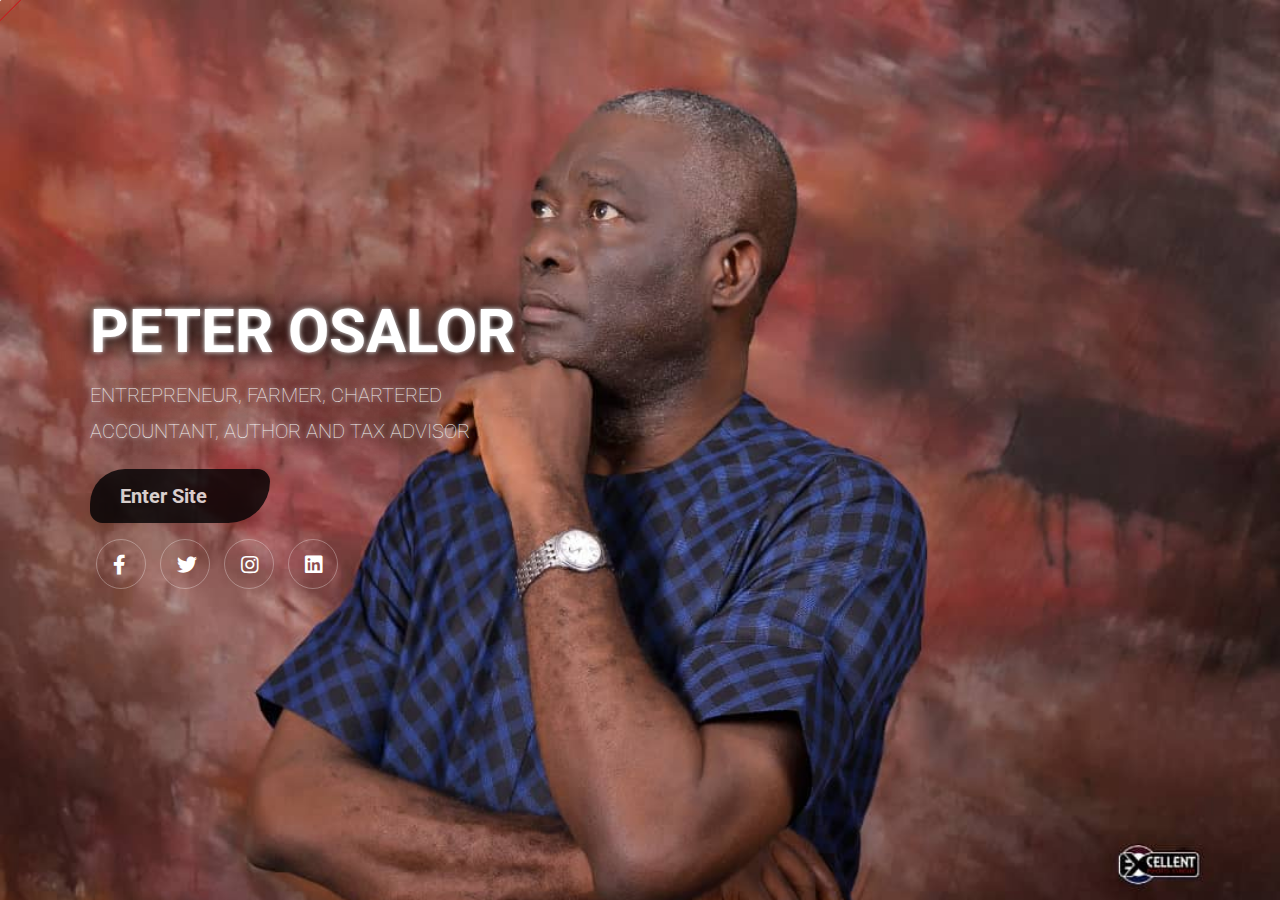
<file: index.html>
<!DOCTYPE html>
<html lang="en">
    <head>
        <meta charset="UTF-8">
        <meta http-equiv="X-UA-Compatible" content="IE=edge">
        <meta name="viewport" content="width=device-width, initial-scale=1.0">
        <title>PETER OSALOR</title>
    
        <!-- font awesome cdn link  -->
        <link rel="stylesheet" href="https://cdnjs.cloudflare.com/ajax/libs/font-awesome/5.15.4/css/all.min.css">
    
        <!-- custom css file link  -->
        <link rel="stylesheet" href="css/style.css">
        <script defer src="js/cursor.js"></script>
    
    </head>
<body>

<section class="home">
    <div class="content">
        <h4>PETER OSALOR</h4>
        <p class="peter">Entrepreneur, Farmer, Chartered <br> Accountant, Author and Tax Advisor</p>
        <a href="profile.html" class="btn">Enter Site</a>

        <div class="social">
            <a href="#" class="fab fa-facebook-f" data-link></a>
            <a href="#" class="fab fa-twitter"></a>
            <a href="#" class="fab fa-instagram"></a>
            <a href="#" class="fab fa-linkedin"></a>
        </div>   
    </div>

</section>

<div class="cursor">
    <div class="cursor-ball"></div>
  </div>
<script src="js/script.js"></script>

</body>
</html>
</file>
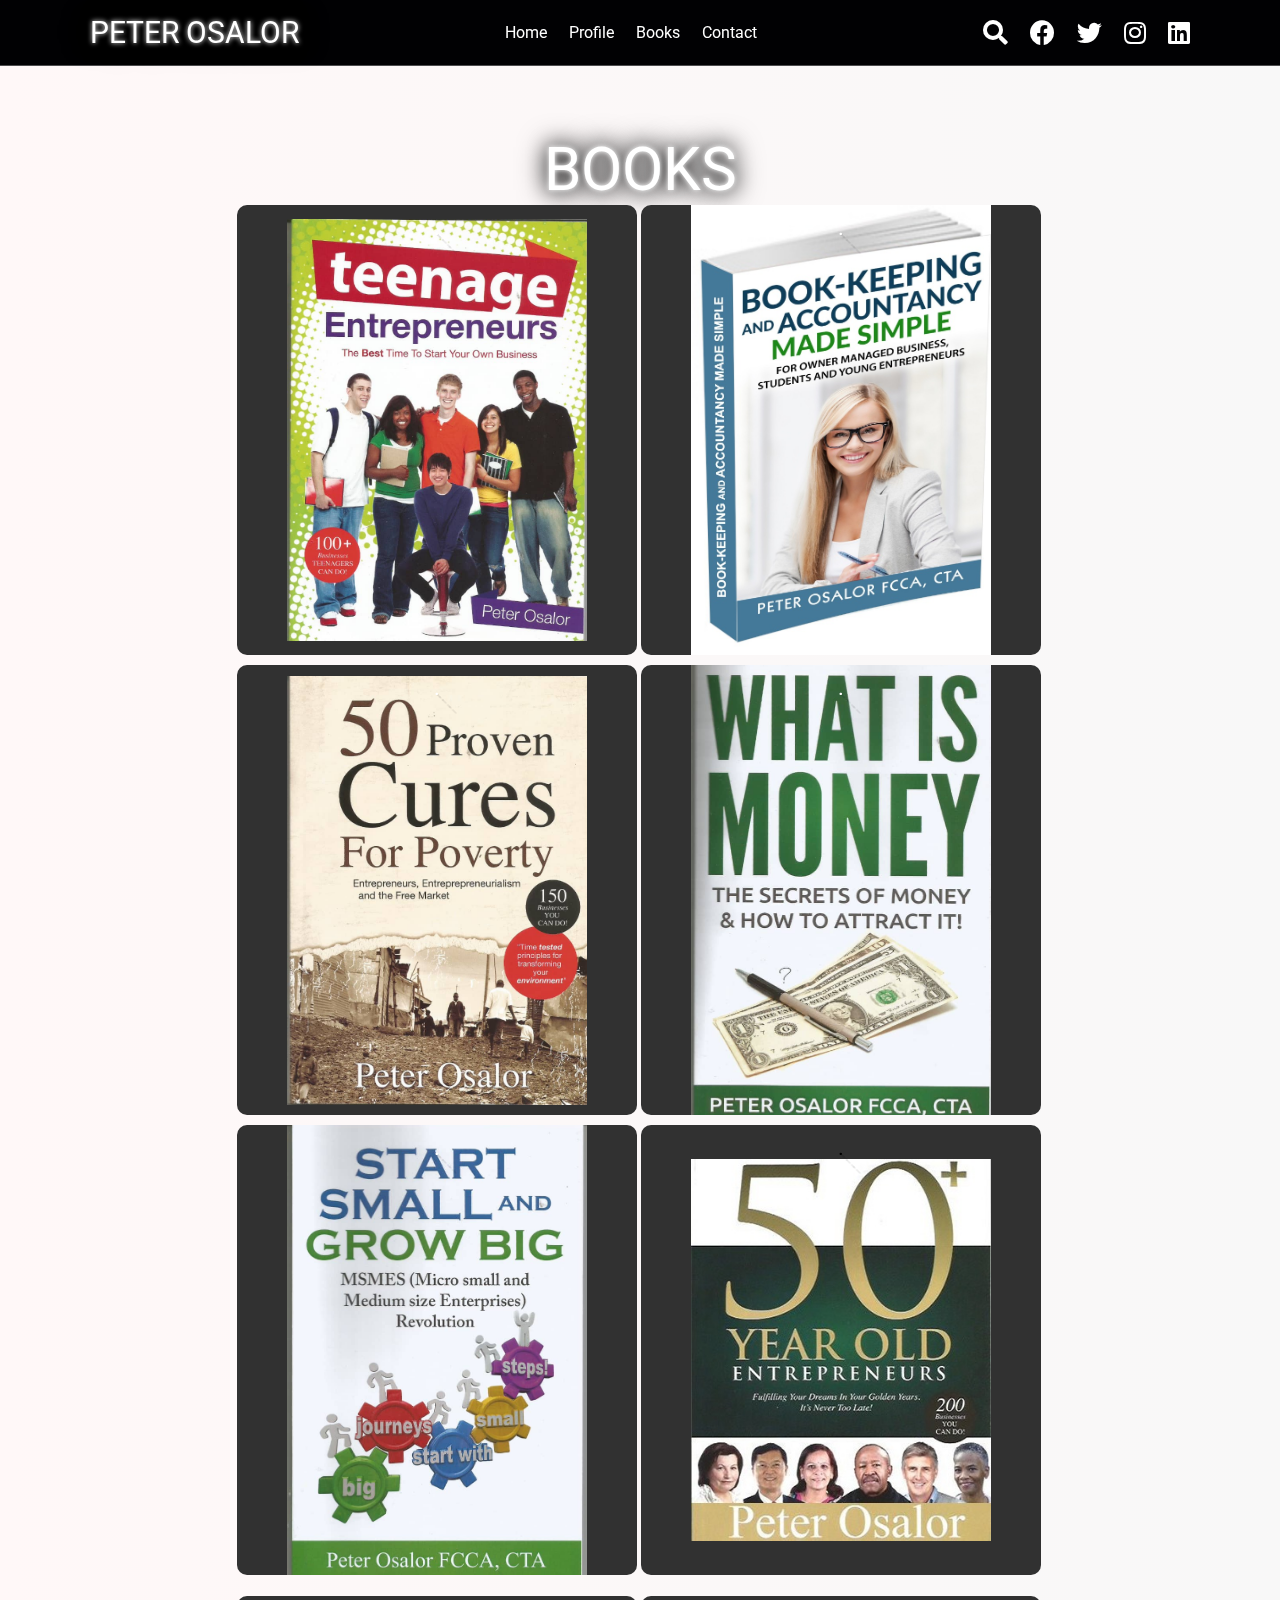
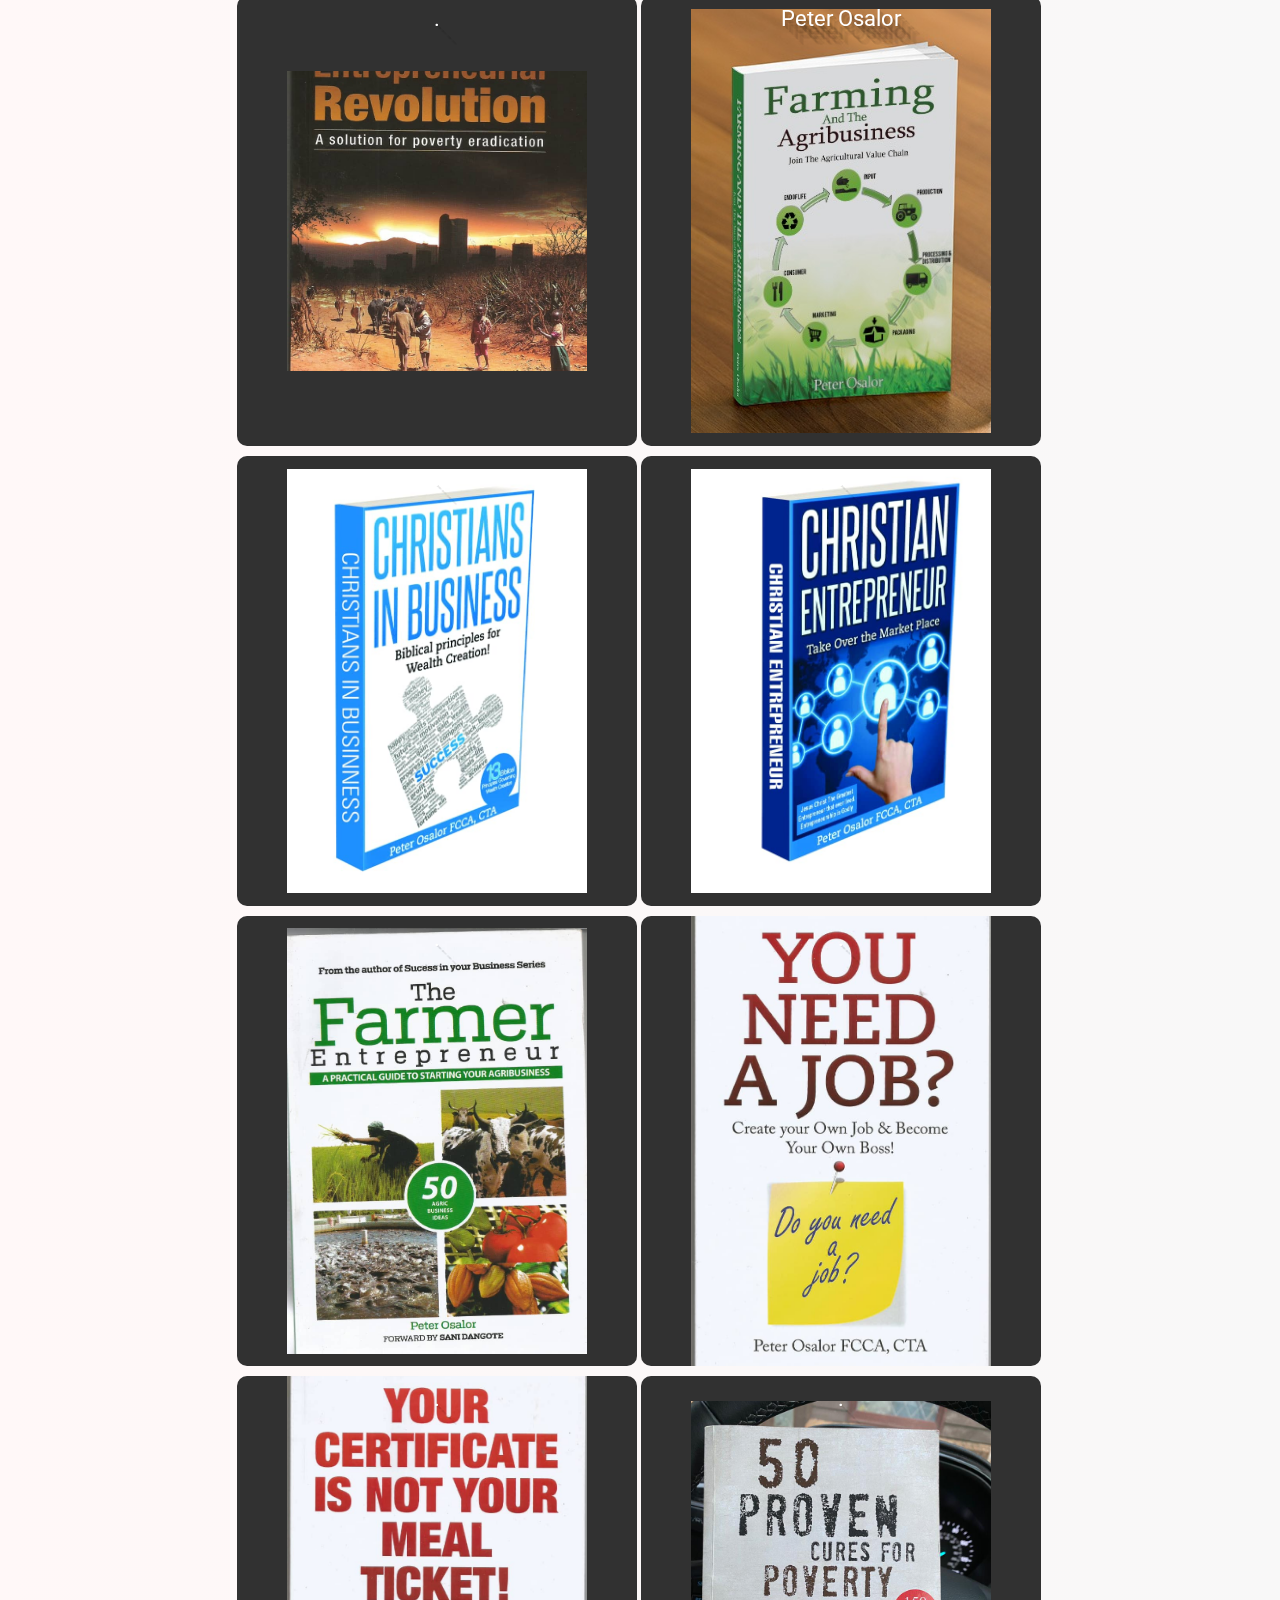
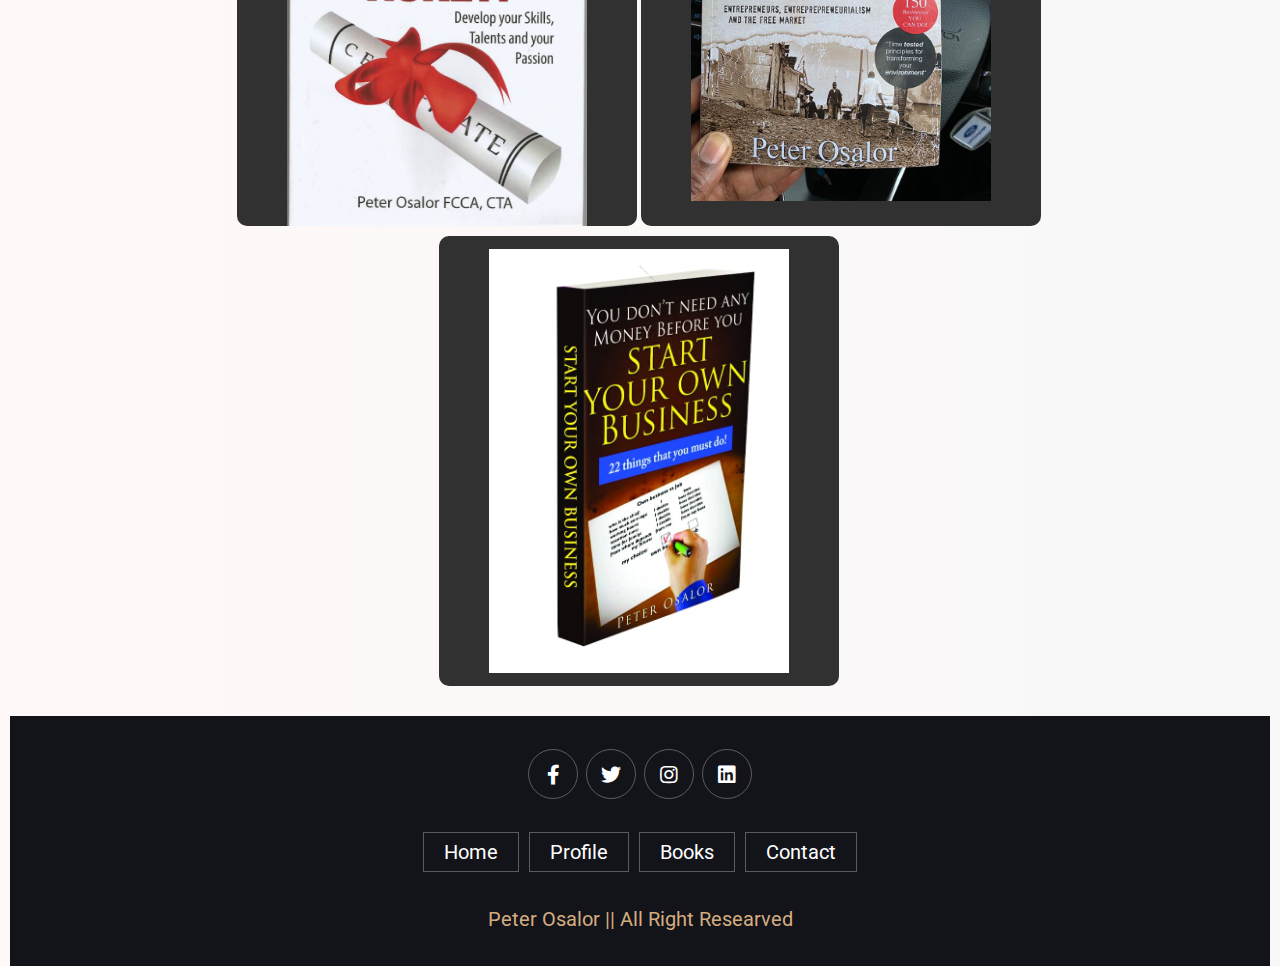
<file: books.html>
<!DOCTYPE html>
<html lang="en">
<head>
    <meta charset="UTF-8">
    <meta http-equiv="X-UA-Compatible" content="IE=edge">
    <meta name="viewport" content="width=device-width, initial-scale=1.0">
    <title>Peter Osalor || Books</title>

    <!-- font awesome cdn link  -->
    <link rel="stylesheet" href="https://cdnjs.cloudflare.com/ajax/libs/font-awesome/5.15.4/css/all.min.css">

    <!-- custom css file link  -->
    <link rel="stylesheet" href="css/books.css">
    <link rel="stylesheet" href="css/home.css">

</head>
<body>
    
<!-- header section starts  -->

<header class="header">

    <a href="#" class="logo">
        <h1>Peter Osalor</h1>
    </a>

    <nav class="navbar">
        <a href="index.html">home</a>
        <a href="profile2.html">Profile</a>
        <a href="books.html">Books</a>
        <a href="contact.html">Contact</a>
    </nav>

    <div class="icons">
        <div class="fas fa-search" id="search-btn"></div>
        <div class="fab fa-facebook" id="cart-btn"></div>
        <div class="fab fa-twitter" id="cart-btn"></div>
        <div class="fab fa-instagram" id="cart-btn"></div>
        <div class="fab fa-linkedin" id="cart-btn"></div>
        <div class="fas fa-bars" id="menu-btn"></div>
    </div>

    <div class="search-form">
        <input type="search" id="search-box" placeholder="search here...">
        <label for="search-box" class="fas fa-search"></label>
    </div>

</header>

<!-- header section ends -->

    <!-- horizontal -->
    <br><br> <br><br><br><br><br></br>
<section class="about" id="about">
<h4>Books</h4>
<div class="flip">
    <div class="front" style="background-image: url(osalor/books/book1.jpg)">
       <h1 class="text-shadow">.</hi>
    </div>
    <div class="back">
        <h1 class="text-shadow">Angular</h1>
       <p>Good tools make application development quicker and easier to maintain than if you did everything by hand..</p>
    </div>
</div>
<div class="flip">
    <div class="front" style="background-image: url(osalor/books/book2.jpg)">
       <h1 class="text-shadow">.</hi>
    </div>
    <div class="back">
       <h2>Angular</h2>
       <p>Good tools make application development quicker and easier to maintain than if you did everything by hand..</p>
    </div>
</div>
<div class="flip">
    <div class="front" style="background-image: url(osalor/books/book11.jpg)">
       <h1 class="text-shadow">.</hi>
    </div>
    <div class="back">
       <h2>Angular</h2>
       <p>Good tools make application development quicker and easier to maintain than if you did everything by hand..</p>
    </div>
</div>
<div class="flip">
    <div class="front" style="background-image: url(osalor/books/book12.jpg)">
       <h1 class="text-shadow">.</hi>
    </div>
    <div class="back">
       <h2>Angular</h2>
       <p>Good tools make application development quicker and easier to maintain than if you did everything by hand..</p>
    </div>
</div>
<div class="flip">
    <div class="front" style="background-image: url(osalor/books/book13.jpg)">
       <h1 class="text-shadow">.</hi>
    </div>
    <div class="back">
       <h2>Angular</h2>
       <p>Good tools make application development quicker and easier to maintain than if you did everything by hand..</p>
    </div>
</div>
<div class="flip">
    <div class="front" style="background-image: url(osalor/books/book3.jpg)">
       <h1 class="text-shadow" style="color: black;">.</hi>
    </div>
    <div class="back">
       <h2>Angular</h2>
       <p>Good tools make application development quicker and easier to maintain than if you did everything by hand..</p>
    </div>
</div>

<br>
<br>

<!-- vertical -->
  

<div class="flip flip-vertical">
    <div class="front" style="background-image: url(osalor/books/book4.jpg)">
       <h1 class="text-shadow">.</hi>
    </div>
    <div class="back">
       <h2>Angular</h2>
       <p>Good tools make application development quicker and easier to maintain than if you did everything by hand..</p>
    </div>
</div>
<div class="flip flip-vertical">
    <div class="front" style="background-image: url(osalor/books/book5.jpg)">
       <h1 class="text-shadow">Peter Osalor</hi>
    </div>
    <div class="back">
       <h2>Angular</h2>
       <p>Good tools make application development quicker and easier to maintain than if you did everything by hand..</p>
    </div>
</div>
<div class="flip flip-vertical">
    <div class="front" style="background-image: url(osalor/books/book6.jpg)">
       <h1 class="text-shadow">.</hi>
    </div>
    <div class="back">
       <h2>Angular</h2>
       <p>Good tools make application development quicker and easier to maintain than if you did everything by hand..</p>
    </div>
</div>
<div class="flip flip-vertical">
    <div class="front" style="background-image: url(osalor/books/book7.jpg)">
       <h1 class="text-shadow">.</hi>
    </div>
    <div class="back">
       <h2>Angular</h2>
       <p>Good tools make application development quicker and easier to maintain than if you did everything by hand..</p>
    </div>
</div>
<div class="flip flip-vertical">
    <div class="front" style="background-image: url(osalor/books/book8.jpg)">
       <h1 class="text-shadow">.</hi>
    </div>
    <div class="back">
       <h2>Angular</h2>
       <p>Good tools make application development quicker and easier to maintain than if you did everything by hand..</p>
    </div>
</div>
<div class="flip flip-vertical">
    <div class="front" style="background-image: url(osalor/books/book9.jpg)">
       <h1 class="text-shadow">.</hi>
    </div>
    <div class="back">
       <h2>Angular</h2>
       <p>Good tools make application development quicker and easier to maintain than if you did everything by hand..</p>
    </div>
</div>
<div class="flip flip-vertical">
    <div class="front" style="background-image: url(osalor/books/book10.jpg)">
       <h1 class="text-shadow">.</hi>
    </div>
    <div class="back">
       <h2>Angular</h2>
       <p>Good tools make application development quicker and easier to maintain than if you did everything by hand..</p>
    </div>
</div>
<div class="flip flip-vertical">
    <div class="front" style="background-image: url(osalor/books/book14.jpg)">
       <h1 class="text-shadow">.</hi>
    </div>
    <div class="back">
       <h2>Angular</h2>
       <p>Good tools make application development quicker and easier to maintain than if you did everything by hand..</p>
    </div>
</div>
<div class="flip flip-vertical">
    <div class="front" style="background-image: url(osalor/books/book15.jpg)">
       <h1 class="text-shadow">.</hi>
    </div>
    <div class="back">
       <h2>Angular</h2>
       <p>Good tools make application development quicker and easier to maintain than if you did everything by hand..</p>
    </div>
</div>
</section>
<!-- footer section starts  -->

<section class="footer">

    <div class="share">
        <a href="#" class="fab fa-facebook-f"></a>
        <a href="#" class="fab fa-twitter"></a>
        <a href="#" class="fab fa-instagram"></a>
        <a href="#" class="fab fa-linkedin"></a>
    </div>

    <div class="links">
        <a href="index.html">home</a>
        <a href="profile.html">Profile</a>
        <a href="books.html">Books</a>
        <a href="contact.html">contact</a>
    </div>

    <div class="credit"><span>Peter Osalor || All right researved</span> </div>

</section>

<!-- footer section ends -->

















<!-- custom js file link  -->
<script src="js/script.js"></script>

</body>
</html>
</file>
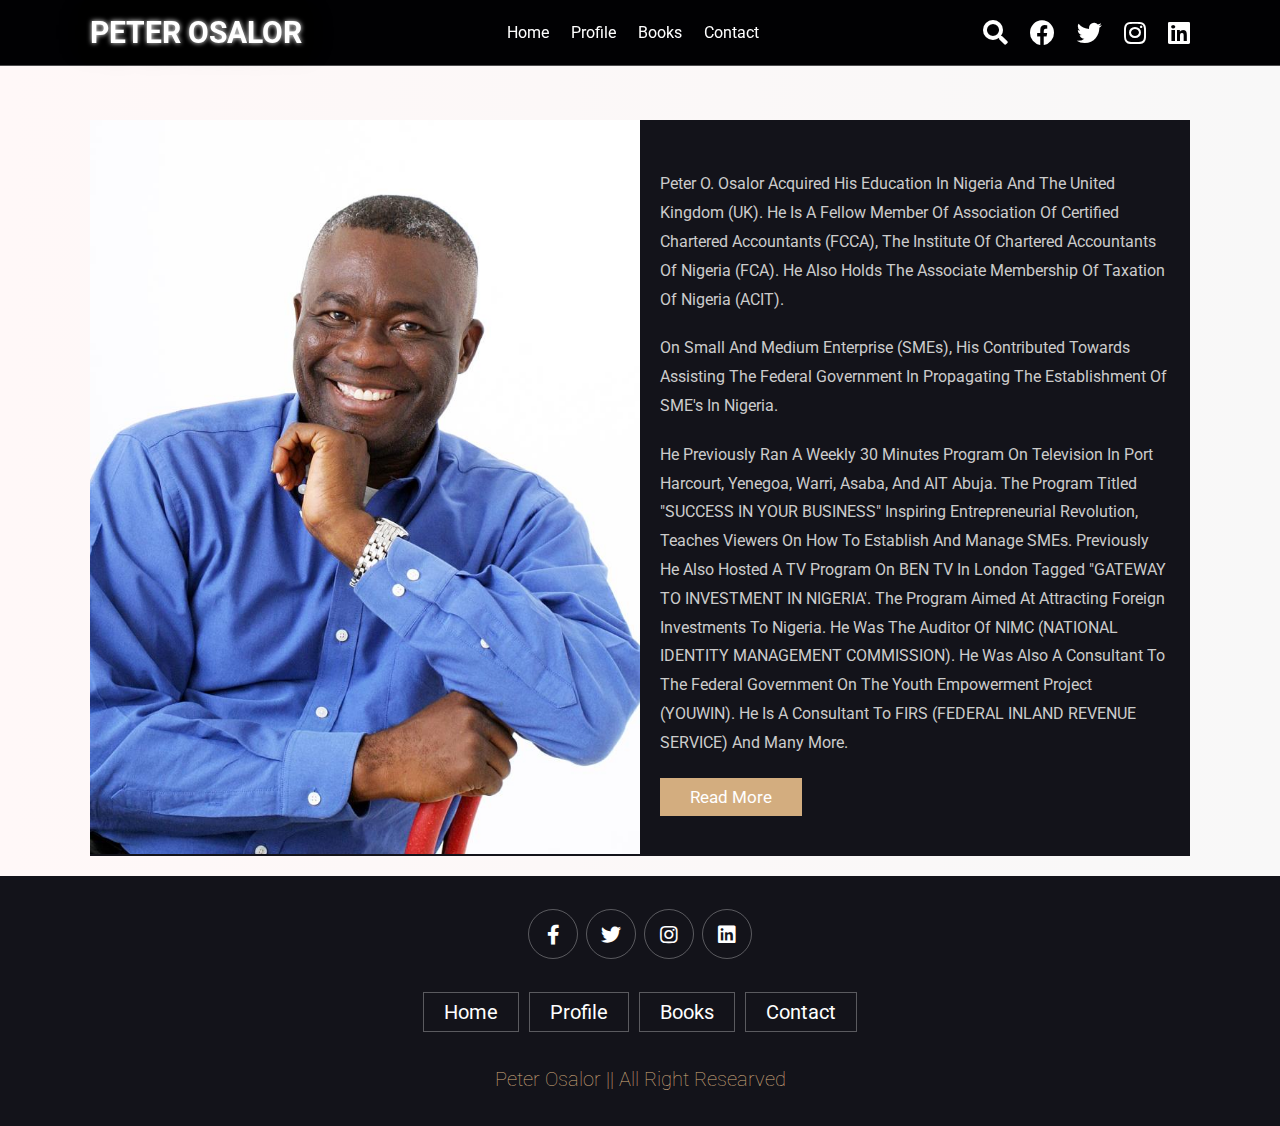
<file: profile.html>
<!DOCTYPE html>
<html lang="en">
<head>
    <meta charset="UTF-8">
    <meta http-equiv="X-UA-Compatible" content="IE=edge">
    <meta name="viewport" content="width=device-width, initial-scale=1.0">
    <title>Books</title>

    <!-- font awesome cdn link  -->
    <link rel="stylesheet" href="https://cdnjs.cloudflare.com/ajax/libs/font-awesome/5.15.4/css/all.min.css">

    <!-- custom css file link  -->
    <link rel="stylesheet" href="css/home.css">

</head>
<body>
    
<!-- header section starts  -->

<header class="header">

    <a href="#" class="logo">
        <h1>Peter Osalor</h1>
    </a>

    <nav class="navbar">
        <a href="index.html">home</a>
        <a href="profile2.html">Profile</a>
        <a href="books.html">Books</a>
        <a href="contact.html">Contact</a>
    </nav>

    <div class="icons">
        <div class="fas fa-search" id="search-btn"></div>
        <div class="fab fa-facebook" id="cart-btn"></div>
        <div class="fab fa-twitter" id="cart-btn"></div>
        <div class="fab fa-instagram" id="cart-btn"></div>
        <div class="fab fa-linkedin" id="cart-btn"></div>
        <div class="fas fa-bars" id="menu-btn"></div>
    </div>

    <div class="search-form">
        <input type="search" id="search-box" placeholder="search here...">
        <label for="search-box" class="fas fa-search"></label>
    </div>

</header>


<section class="about" id="about">

    <!-- <h1 class="heading"> <span>about</span> us </h1> -->

    <div class="row">
        <div class="image">
            <img src="osalor/p11.jpg" alt="">
        </div>

        <div class="content">
            <!-- <h3>what makes our coffee special?</h3> -->
            <p>Peter O. Osalor acquired his education in Nigeria and the United Kingdom (UK). 
                He is a fellow member of Association of Certified Chartered Accountants (FCCA), 
                the Institute of Chartered Accountants of Nigeria (FCA). He also holds the Associate 
                Membership of Taxation of Nigeria (ACIT).</p>
                <p>On Small and Medium Enterprise (SMEs), His contributed towards assisting the 
                    Federal Government in propagating the establishment of SME's in Nigeria.</p>
            <p class="p2">He previously ran a weekly 30 minutes Program on television in Port Harcourt, 
                Yenegoa, Warri, Asaba, and AIT Abuja. The program titled "SUCCESS IN YOUR BUSINESS" Inspiring 
                Entrepreneurial Revolution, teaches viewers on how to establish and manage SMEs. Previously 
                He also Hosted a TV program on BEN TV in London tagged "GATEWAY TO INVESTMENT IN NIGERIA'. 
                The program aimed at attracting foreign investments to Nigeria. He was the auditor of NIMC 
                (NATIONAL IDENTITY MANAGEMENT COMMISSION). He was also a consultant to the federal Government 
                on the Youth Empowerment Project (YOUWIN). He is a consultant to FIRS (FEDERAL INLAND REVENUE SERVICE) 
                and many more.</p>
            <a href="profile2.html" class="btn">Read More</a>
        </div>

    </div>

</section>


<section class="footer">

    <div class="share">
        <a href="#" class="fab fa-facebook-f"></a>
        <a href="#" class="fab fa-twitter"></a>
        <a href="#" class="fab fa-instagram"></a>
        <a href="#" class="fab fa-linkedin"></a>
    </div>

    <div class="links">
        <a href="index.html">home</a>
        <a href="profile.html">Profile</a>
        <a href="books.html">Books</a>
        <a href="contact.html">contact</a>
    </div>

    <div class="credit"><span>Peter Osalor || All right researved</span> </div>

</section>

<!-- footer section ends -->

















<!-- custom js file link  -->
<script src="js/script.js"></script>

</body>
</html>
</file>
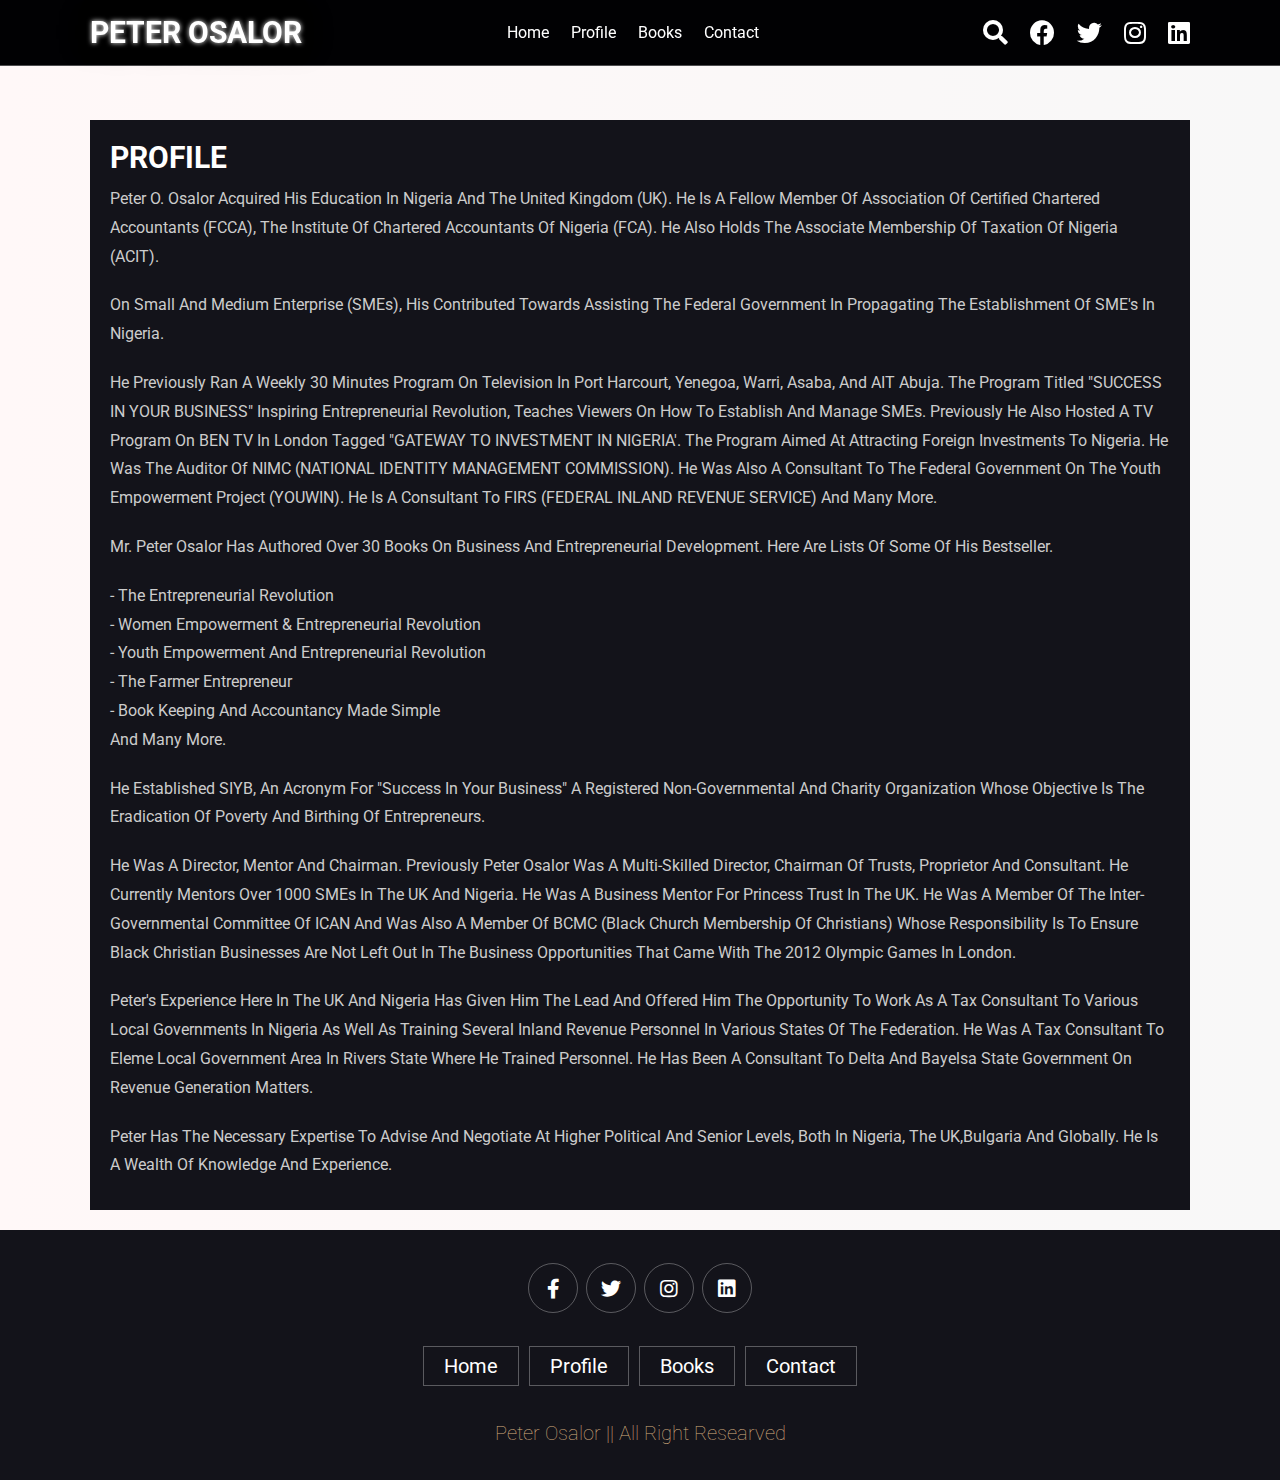
<file: profile2.html>
<!DOCTYPE html>
<html lang="en">
<head>
    <meta charset="UTF-8">
    <meta http-equiv="X-UA-Compatible" content="IE=edge">
    <meta name="viewport" content="width=device-width, initial-scale=1.0">
    <title>Books</title>

    <!-- font awesome cdn link  -->
    <link rel="stylesheet" href="https://cdnjs.cloudflare.com/ajax/libs/font-awesome/5.15.4/css/all.min.css">

    <!-- custom css file link  -->
    <link rel="stylesheet" href="css/home.css">

</head>
<body>
    
<!-- header section starts  -->

<header class="header">

    <a href="#" class="logo">
        <h1>Peter Osalor</h1>
    </a>

    <nav class="navbar">
        <a href="index.html">home</a>
        <a href="profile2.html">Profile</a>
        <a href="books.html">Books</a>
        <a href="contact.html">Contact</a>
    </nav>

    <div class="icons">
        <div class="fas fa-search" id="search-btn"></div>
        <div class="fab fa-facebook" id="cart-btn"></div>
        <div class="fab fa-twitter" id="cart-btn"></div>
        <div class="fab fa-instagram" id="cart-btn"></div>
        <div class="fab fa-linkedin" id="cart-btn"></div>
        <div class="fas fa-bars" id="menu-btn"></div>
    </div>

    <div class="search-form">
        <input type="search" id="search-box" placeholder="search here...">
        <label for="search-box" class="fas fa-search"></label>
    </div>

</header>


<section class="about" id="about">

    <!-- <h1 class="heading"> <span>about</span> us </h1> -->

    <div class="row">
        <div class="content">
            <h3>PROFILE</h3>
            <p>Peter O. Osalor acquired his education in Nigeria and the United Kingdom (UK). 
                He is a fellow member of Association of Certified Chartered Accountants (FCCA), 
                the Institute of Chartered Accountants of Nigeria (FCA). He also holds the Associate 
                Membership of Taxation of Nigeria (ACIT).</p>
                <p>On Small and Medium Enterprise (SMEs), His contributed towards assisting the 
                    Federal Government in propagating the establishment of SME's in Nigeria.</p>
            <p class="p2">He previously ran a weekly 30 minutes Program on television in Port Harcourt, 
                Yenegoa, Warri, Asaba, and AIT Abuja. The program titled "SUCCESS IN YOUR BUSINESS" Inspiring 
                Entrepreneurial Revolution, teaches viewers on how to establish and manage SMEs. Previously 
                He also Hosted a TV program on BEN TV in London tagged "GATEWAY TO INVESTMENT IN NIGERIA'. 
                The program aimed at attracting foreign investments to Nigeria. He was the auditor of NIMC 
                (NATIONAL IDENTITY MANAGEMENT COMMISSION). He was also a consultant to the federal Government 
                on the Youth Empowerment Project (YOUWIN). He is a consultant to FIRS (FEDERAL INLAND REVENUE SERVICE) 
                and many more.</p>
            <p> Mr. Peter Osalor has authored over 30 books on Business and Entrepreneurial Development. 
                Here are lists of some of his bestseller.</p>
               <p>
                    
                        - The Entrepreneurial Revolution <br>
                     - Women Empowerment & Entrepreneurial Revolution <br>
                    - Youth Empowerment and Entrepreneurial Revolution <br>
                    - The Farmer Entrepreneur <br>
                    - Book keeping and Accountancy Made Simple <br>
                    And many more. 
                </p>

                <p>He established SIYB, an acronym for "Success in Your Business" a registered Non-Governmental and Charity 
                    Organization whose objective is the Eradication of Poverty and Birthing of Entrepreneurs.
                </p>

                <p>He was a Director, Mentor and Chairman. Previously Peter Osalor was a multi-skilled director, 
                    chairman of trusts, proprietor and consultant. He currently mentors over 1000 SMEs in the 
                    UK and Nigeria. He was a business mentor for Princess Trust in the UK. He was a member of the 
                    Inter-Governmental Committee of ICAN and was also a member of BCMC (Black Church Membership of Christians) 
                    whose responsibility is to ensure Black Christian businesses are not left out in the business opportunities 
                    that came with the 2012 Olympic Games in London.</p>
                <p>Peter's experience here in the UK and Nigeria has given him 
                    the lead and offered him the opportunity to work as a tax 
                    consultant to various local governments in Nigeria as well as training 
                    several Inland Revenue personnel in various states of the Federation. 
                    He was a Tax Consultant to Eleme Local Government Area in Rivers State where he trained personnel. 
                    He has been a consultant to Delta and Bayelsa State Government on Revenue Generation matters.</p>

                    <p>Peter has the necessary expertise to advise and negotiate at higher political and senior levels, both in Nigeria, the UK,Bulgaria and Globally. 
                        He is a wealth of Knowledge and Experience.</p>

            

        </div>

    </div>

</section>


<section class="footer">

    <div class="share">
        <a href="#" class="fab fa-facebook-f"></a>
        <a href="#" class="fab fa-twitter"></a>
        <a href="#" class="fab fa-instagram"></a>
        <a href="#" class="fab fa-linkedin"></a>
    </div>

    <div class="links">
        <a href="#">home</a>
        <a href="#">Profile</a>
        <a href="#">Books</a>
        <a href="#">contact</a>
    </div>

    <div class="credit"><span>Peter Osalor || All right researved</span> </div>

</section>

<!-- footer section ends -->

















<!-- custom js file link  -->
<script src="js/script.js"></script>

</body>
</html>
</file>
<file: css/style.css>
@import url('https://fonts.googleapis.com/css2?family=Roboto:wght@100;300;400;500;700&display=swap');

:root{
    --main-color:#d3ad7f;
    --black:#13131a;
    --bg:#010103;
    --border:.1rem solid rgba(255,255,255,.3);
}

*{
    font-family: 'Roboto', sans-serif;
    margin:0; padding:0;
    box-sizing: border-box;
    outline: none; border:none;
    text-decoration: none;
    text-transform: capitalize;
    transition: .2s linear;
}

html{
    font-size: 62.5%;
    overflow-x: hidden;
    scroll-padding-top: 9rem;
    scroll-behavior: smooth;
}

html::-webkit-scrollbar{
    width: .8rem;
}

html::-webkit-scrollbar-track{
    background: transparent;
}

html::-webkit-scrollbar-thumb{
    background: #fff;
    border-radius: 5rem;
}

body{
    /* background: blue; */
    /* background: var(--bg); */
    background: #81a9f4;  /* fallback for old browsers */
    background: -webkit-linear-gradient(to right, #5689c3, #4e71b3); 
    background: linear-gradient(to right, #5786bb, #5576b3);  


}

section{
    padding:2rem 7%;
}

.heading{
    text-align: center;
    color:#fff;
    text-transform: uppercase;
    padding-bottom: 3.5rem;
    font-size: 4rem;
}

.heading span{
    color:var(--main-color);
    text-transform: uppercase;
}

.btn{
    margin-top: 1rem;
    display: inline-block;
    padding:.9rem 3rem;
    font-size: 1.7rem;
    color:#fff;
    background: var(--main-color);
    cursor: pointer;
}

.btn:hover{
    letter-spacing: .2rem;
}

.header{
    background: var(--bg);
    display: flex;
    align-items: center;
    justify-content: space-between;
    padding:1.5rem 7%;
    border-bottom: var(--border);
    position: fixed;
    top:0; left: 0; right: 0;
    z-index: 1000;
}

.header .logo img{
    height: 6rem;
}

.header .navbar a{
    margin:0 1rem;
    font-size: 1.6rem;
    color:#fff;
}

.header .navbar a:hover{
    color:var(--main-color);
    border-bottom: .1rem solid var(--main-color);
    padding-bottom: .5rem;
}

.header .icons div{
    color:#fff;
    cursor: pointer;
    font-size: 2.5rem;
    margin-left: 2rem;
}

.header .icons div:hover{
    color:var(--main-color);
}

#menu-btn{
    display: none;
}

.header .search-form{
    position: absolute;
    top:115%; right: 7%;
    background: #fff;
    width: 50rem;
    height: 5rem;
    display: flex;
    align-items: center;
    transform: scaleY(0);
    transform-origin: top;
}

.header .search-form.active{
    transform: scaleY(1);
}

.header .search-form input{
    height: 100%;
    width: 100%;
    font-size: 1.6rem;
    color:var(--black);
    padding:1rem;
    text-transform: none;
}

.header .search-form label{
    cursor: pointer;
    font-size: 2.2rem;
    margin-right: 1.5rem;
    color:var(--black);
}

.header .search-form label:hover{
    color:var(--main-color);
}

.header .cart-items-container{
    position: absolute;
    top:100%; right: -100%;
    height: calc(100vh - 9.5rem);
    width: 35rem;
    background: #fff;
    padding:0 1.5rem;
}

.header .cart-items-container.active{
    right: 0;
}

.header .cart-items-container .cart-item{
    position: relative;
    margin:2rem 0;
    display: flex;
    align-items: center;
    gap:1.5rem;
}

.header .cart-items-container .cart-item .fa-times{
    position: absolute;
    top:1rem; right: 1rem;
    font-size: 2rem;
    cursor: pointer;
    color: var(--black);
}

.header .cart-items-container .cart-item .fa-times:hover{
    color:var(--main-color);
}

.header .cart-items-container .cart-item img{
    height: 7rem;
}

.header .cart-items-container .cart-item .content h3{
    font-size: 2rem;
    color:var(--black);
    padding-bottom: .5rem;
}

.header .cart-items-container .cart-item .content .price{
    font-size: 1.5rem;
    color:var(--main-color);
}

.header .cart-items-container .btn{
    width: 100%;
    text-align: center;
}

.home{
    min-height: 100vh;
    display: flex;
    align-items: center;
    background:url(../osalor/p18.jpg) no-repeat;
    background-size:cover;
    background-position:cover;
}

.home .content{
    max-width: 60rem;
}

.home .content h3, h4, p{
    font-size: 6rem;
    text-transform: uppercase;
    color:#fff;
    text-shadow: 0 0 5px #ffffff, 0 0 20px #000, 0 0 30px #000;

}
.home .content p{
    font-size: 6rem;
    text-transform: uppercase;
    color:#fff;
    text-shadow: 0 0 5px #ffffff, 0 0 20px #000, 0 0 30px #000;

}

.home .content p{
    font-size: 2rem;
    font-weight: lighter;
    line-height: 1.8;
    padding:1rem 0;
    color:#eee;
}

.home .content .btn{
    width: 180px;
    font-size: 2rem;
    font-weight: bolder;
    line-height: 1.8;
    border-radius: 169px 60px 200px 60px #13131a;
    -moz-border-radius: 169px 60px 200px 60px;
    -webkit-border-radius: 169px 60px 200px 60px;
    border-radius: 30px right;
    color:#eee;
    background-color: #010103;
    opacity: 0.8;

}


.about .row{
    display: flex;
    align-items: center;
    background:var(--black);
    flex-wrap: wrap;
}

.about .row .image{
    flex:1 1 45rem;
}

.about .row .image img{
    width: 100%;
}
.about .row .content{
    flex:1 1 45rem;
    padding:2rem;
}

.about .row .content h3{
    font-size: 3rem;
    color:#fff;
}

.about .row .content p{
    font-size: 1.6rem;
    color:#ccc;
    padding:1rem 0;
    line-height: 1.8;
}

.menu .box-container{
    display: grid;
    grid-template-columns: repeat(auto-fit, minmax(30rem, 1fr));
    gap:1.5rem;
}

.menu .box-container .box{
    padding:5rem;
    text-align: center;
    border:var(--border);    
}

.menu .box-container .box img{
    height: 10rem;
}

.menu .box-container .box h3{
    color: #fff;
    font-size: 2rem;
    padding:1rem 0;
}

.menu .box-container .box .price{
    color: #fff;
    font-size: 2.5rem;
    padding:.5rem 0;
}

.menu .box-container .box .price span{
    font-size: 1.5rem;
    text-decoration: line-through;
    font-weight: lighter;
}

.menu .box-container .box:hover{
    background:#fff;
}

.menu .box-container .box:hover > *{
    color:var(--black);
}

.products .box-container{
    display: grid;
    grid-template-columns: repeat(auto-fit, minmax(30rem, 1fr));
    gap:1.5rem;
}

.products .box-container .box{
    text-align: center;
    border:var(--border);
    padding: 2rem;
}

.products .box-container .box .icons a{
    height: 5rem;
    width: 5rem;
    line-height: 5rem;
    font-size: 2rem;
    border:var(--border);
    color:#fff;
    margin:.3rem;
}

.products .box-container .box .icons a:hover{
    background:var(--main-color);
}

.products .box-container .box .image{
    padding: 2.5rem 0;
}

.products .box-container .box .image img{
    height: 25rem;
}

.products .box-container .box .content h3{
    color:#fff;
    font-size: 2.5rem;
}

.products .box-container .box .content .stars{
    padding: 1.5rem;
}

.products .box-container .box .content .stars i{
    font-size: 1.7rem;
    color: var(--main-color);
}

.products .box-container .box .content .price{
    color:#fff;
    font-size: 2.5rem;
}

.products .box-container .box .content .price span{
    text-decoration: line-through;
    font-weight: lighter;
    font-size: 1.5rem;
}

.review .box-container{
    display: grid;
    grid-template-columns: repeat(auto-fit, minmax(30rem, 1fr));
    gap:1.5rem;
}

.review .box-container .box{
    border:var(--border);
    text-align: center;
    padding:3rem 2rem;
}

.review .box-container .box p{
    font-size: 1.5rem;
    line-height: 1.8;
    color:#ccc;
    padding:2rem 0;
}

.review .box-container .box .user{
    height: 7rem;
    width: 7rem;
    border-radius: 50%;
    object-fit: cover;
}

.review .box-container .box h3{
    padding:1rem 0;
    font-size: 2rem;
    color:#fff;
}

.review .box-container .box .stars i{
    font-size: 1.5rem;
    color:var(--main-color);
}

.contact .row{
    display: flex;
    background:var(--black);
    flex-wrap: wrap;
    gap:1rem;
}

.contact .row .map{
    flex:1 1 45rem;
    width: 100%;
    object-fit: cover;
}

.contact .row form{
    flex:1 1 45rem;
    padding:5rem 2rem;
    text-align: center;
}

.contact .row form h3{
    text-transform: uppercase;
    font-size: 3.5rem;
    color:#fff;
}

.contact .row form .inputBox{
    display: flex;
    align-items: center;
    margin-top: 2rem;
    margin-bottom: 2rem;
    background:var(--bg);
    border:var(--border);
}

.contact .row form .inputBox span{
    color:#fff;
    font-size: 2rem;
    padding-left: 2rem;
}

.contact .row form .inputBox input{
    width: 100%;
    padding:2rem;
    font-size: 1.7rem;
    color:#fff;
    text-transform: none;
    background:none;
}

.blogs .box-container{
    display: grid;
    grid-template-columns: repeat(auto-fit, minmax(30rem, 1fr));
    gap:1.5rem;
}

.blogs .box-container .box{
    border:var(--border);    
}

.blogs .box-container .box .image{
    height: 25rem;
    overflow:hidden;
    width: 100%;
}

.blogs .box-container .box .image img{
    height: 100%;
    object-fit: cover;
    width: 100%;
}

.blogs .box-container .box:hover .image img{
    transform: scale(1.2);
}

.blogs .box-container .box .content{
    padding:2rem;
}

.blogs .box-container .box .content .title{
    font-size: 2.5rem;
    line-height: 1.5;
    color:#fff;
}

.blogs .box-container .box .content .title:hover{
    color:var(--main-color);
}

.blogs .box-container .box .content span{
    color:var(--main-color);
    display: block;
    padding-top: 1rem;
    font-size: 2rem;
}

.blogs .box-container .box .content p{
    font-size: 1.6rem;
    line-height: 1.8;
    color:#ccc;
    padding:1rem 0;
}

.footer{
    background:var(--black);
    text-align: center;
}

.footer .share{
    padding:1rem 0;
}

.footer .share a{
    height: 5rem;
    width: 5rem;
    line-height: 5rem;
    font-size: 2rem;
    color:#fff;
    border:var(--border);
    margin:.3rem;
    border-radius: 50%;
}

.footer .share a:hover{
    background-color: var(--main-color);
}

.footer .links{
    display: flex;
    justify-content: center;
    flex-wrap: wrap;
    padding:2rem 0;
    gap:1rem;
}

.footer .links a{
    padding:.7rem 2rem;
    color:#fff;
    border:var(--border);
    font-size: 2rem;
}

.footer .links a:hover{
    background:var(--main-color);
}

.footer .credit{
    font-size: 2rem;
    color:#fff;
    font-weight: lighter;
    padding:1.5rem;
}

.footer .credit span{
    color:var(--main-color);
}

body, html, #app {
    margin: 0;
    width: 100%;
    height: 100%;
  }
  
  
  .cursor {
    pointer-events: none;
    position: fixed;
    z-index: 1;
    top: 0;
    left: 0;
    width: 30px;
    height: 30px;
    border: 1px solid rgb(193, 35, 35);
    margin: -15px 0 0 -15px;
    pointer-events: none;
    transition: all .2s ease-out;
} 
    
     .cursor-ball {
      position: absolute;
      top: 50%;
      left: 50%;
      width: 4px;
      height: 4px;
      border-radius: 4px;
      background: rgb(255, 254, 254);
      margin: -2px 0 0 -2px;
      transition: all .4s ease-out;
    }
    
    .cursor-ball:hover {
      border-radius: 8px;
    }

      .cursor-ball {
        left: 13px;
      }













/* media queries  */
@media (max-width:991px){

    html{
        font-size: 55%;
    }

    .header{
        padding:1.5rem 2rem;
    }

    section{
        padding:2rem;
    }
    .home .content p{
        font-size: 5rem;
        font-weight: bolder;
        line-height: 1.8;
        padding:1rem 0;
        color:#fff;
    }

}

    

@media (max-width:768px){

    #menu-btn{
        display: inline-block;
    }

    .header .navbar{ 
        position: absolute;
        top:100%; right: -100%;
        background: #fff;
        width: 30rem;
        height: calc(100vh - 9.5rem);
    }

    .header .navbar.active{
        right:0;
    }

    .header .navbar a{
        color:var(--black);
        display: block;
        margin:1.5rem;
        padding:.5rem;
        font-size: 2rem;
    }

    .header .search-form{
        width: 90%;
        right: 2rem;
    }

    .home{
        background-position: left;
        justify-content: center;
        text-align: center;
    }

    .home .content h3{
        font-size: 4.5rem;
    }

    .home .content p{
        font-size: 2rem;
    }

}
.content .social{
    padding:1rem 0;
}


 .content .social a{
    height: 5rem;
    width: 5rem;
    line-height: 5rem;
    font-size: 2rem;
    color:#fff;
    border:var(--border);
    margin:.6rem;
    padding-left: 16px;
    border-radius: 50%;
}

.content .social a:hover{
    background-color: var(--main-color);
}

@media (max-width:450px){

    html{
        font-size: 50%;
    }
    .home{
        background:url(../osalor/p11.jpg) no-repeat;
        background-size:cover;
    }
    .content .social{
        padding:1rem 0;
    }
    
     .content .social a{
        background-color: #010103;
        padding-left: 5px;
    }
    
    .content .social a:hover{
        background-color: var(--main-color);
    }
  

}
@media (max-width:600px){

    html{
        font-size: 50%;
    }
    .home{
        min-height: 100vh;
        background:url(../osalor/p11.jpg) no-repeat;
        background-size:cover;
    }

    .home .content h3, h4 {
        padding-top: 190px;
        font-size: 7rem;
        text-transform: uppercase;
        color:rgb(255, 255, 255);
    }
    .content .social{
        padding:1rem 0;
    }
    
     .content .social a{
        padding-left: 4px;
        background-color: #010103;
    }
    
    .content .social a:hover{
        background-color: var(--main-color);
    }

}
</file>
<file: css/books.css>
@import url("https://fonts.googleapis.com/css?family=Roboto+Mono");
* {
  -webkit-box-sizing: border-box;
          box-sizing: border-box;
  font-weight: normal;
}

body {
  color: #555;
  background: #222;
  text-align: center;
  font-family: 'Roboto Mono';
  padding: 1em;
}

h1 {
  font-size: 2.2em;
}

.flip {
  position: relative;
}

.flip > .front,
.flip > .back {
  display: block;
  -webkit-transition-timing-function: cubic-bezier(0.175, 0.885, 0.32, 1.275);
          transition-timing-function: cubic-bezier(0.175, 0.885, 0.32, 1.275);
  -webkit-transition-duration: 3s;
          transition-duration: 3s;
  -webkit-transition-property: opacity, -webkit-transform;
  transition-property: opacity, -webkit-transform;
  transition-property: transform, opacity;
  transition-property: transform, opacity, -webkit-transform;
}

.flip > .front {
  -webkit-transform: rotateY(0deg);
          transform: rotateY(0deg);
}

.flip > .back {
  position: absolute;
  opacity: 0;
  top: 0px;
  left: 0px;
  width: 100%;
  height: 100%;
  -webkit-transform: rotateY(-180deg);
          transform: rotateY(-180deg);
}

.flip:hover > .front {
  -webkit-transform: rotateY(180deg);
          transform: rotateY(180deg);
}

.flip:hover > .back {
  opacity: 1;
  -webkit-transform: rotateY(0deg);
          transform: rotateY(0deg);
}

.flip.flip-vertical > .back {
  -webkit-transform: rotateX(-180deg);
          transform: rotateX(-180deg);
}

.flip.flip-vertical:hover > .front {
  -webkit-transform: rotateX(180deg);
          transform: rotateX(180deg);
}

.flip.flip-vertical:hover > .back {
  -webkit-transform: rotateX(0deg);
          transform: rotateX(0deg);
}

.flip {
  position: relative;
  display: inline-block;
  margin-right: 2px;
  margin-bottom: 1em;
  width: 400px;
}

.flip > .front,
.flip > .back {
  display: block;
  color: white;
  width: inherit;
  background-size: 300px !important;
  background-repeat: no-repeat !important;
  background-position: center !important;
  height: 450px;
  padding: 1em 2em;
  background: #313131;
  border-radius: 10px;
}

.flip > .front p,
.flip > .back p {
  font-size: 0.9125rem;
  line-height: 160%;
  color: #999;
}

.text-shadow {
  text-shadow: 1px 1px rgba(0, 0, 0, 0.04), 2px 2px rgba(0, 0, 0, 0.04), 3px 3px rgba(0, 0, 0, 0.04), 4px 4px rgba(0, 0, 0, 0.04), 0.125rem 0.125rem rgba(0, 0, 0, 0.04), 6px 6px rgba(0, 0, 0, 0.04), 7px 7px rgba(0, 0, 0, 0.04), 8px 8px rgba(0, 0, 0, 0.04), 9px 9px rgba(0, 0, 0, 0.04), 0.3125rem 0.3125rem rgba(0, 0, 0, 0.04), 11px 11px rgba(0, 0, 0, 0.04), 12px 12px rgba(0, 0, 0, 0.04), 13px 13px rgba(0, 0, 0, 0.04), 14px 14px rgba(0, 0, 0, 0.04), 0.625rem 0.625rem rgba(0, 0, 0, 0.04), 16px 16px rgba(0, 0, 0, 0.04), 17px 17px rgba(0, 0, 0, 0.04), 18px 18px rgba(0, 0, 0, 0.04), 19px 19px rgba(0, 0, 0, 0.04), 1.25rem 1.25rem rgba(0, 0, 0, 0.04);
}
/*# sourceMappingURL=books.css.map */
</file>
<file: css/home.css>
@import url('https://fonts.googleapis.com/css2?family=Roboto:wght@100;300;400;500;700&display=swap');

:root{
    --main-color:#d3ad7f;
    --black:#13131a;
    --bg:#010103;
    --border:.1rem solid rgba(255,255,255,.3);
}

*{
    font-family: 'Roboto', sans-serif;
    margin:0; padding:0;
    box-sizing: border-box;
    outline: none; border:none;
    text-decoration: none;
    text-transform: capitalize;
    transition: .2s linear;
}

html{
    font-size: 62.5%;
    overflow-x: hidden;
    scroll-padding-top: 9rem;
    scroll-behavior: smooth;
}

html::-webkit-scrollbar{
    width: .8rem;
}

html::-webkit-scrollbar-track{
    background: transparent;
}

html::-webkit-scrollbar-thumb{
    background: #fff;
    border-radius: 5rem;
}

body{
    /* background: blue; */
    /* background: var(--bg); */
    background: #f8f8f8;  /* fallback for old browsers */
    background: -webkit-linear-gradient(to right, #f8f8f8, #4e71b3); 
    background: linear-gradient(to right, #fff8f8, #f8f8f8);  


}

section{
    padding:2rem 7%;
}

.heading{
    text-align: center;
    color:#fff;
    text-transform: uppercase;
    padding-bottom: 3.5rem;
    font-size: 4rem;
}

.heading span{
    color:var(--main-color);
    text-transform: uppercase;
}

.btn{
    margin-top: 1rem;
    display: inline-block;
    padding:.9rem 3rem;
    font-size: 1.7rem;
    color:#fff;
    background: var(--main-color);
    cursor: pointer;
}

.btn:hover{
    letter-spacing: .2rem;
}

.header{
    background: var(--bg);
    display: flex;
    align-items: center;
    justify-content: space-between;
    padding:1.5rem 7%;
    border-bottom: var(--border);
    position: fixed;
    top:0; left: 0; right: 0;
    z-index: 1000;
}

.header .logo img{
    height: 6rem;
}

.header .navbar a{
    margin:0 1rem;
    font-size: 1.6rem;
    color:#fff;
}

.header .navbar a:hover{
    color:var(--main-color);
    border-bottom: .1rem solid var(--main-color);
    padding-bottom: .5rem;
}

.header .icons div{
    color:#fff;
    cursor: pointer;
    font-size: 2.5rem;
    margin-left: 2rem;
}

.header .icons div:hover{
    color:var(--main-color);
}

#menu-btn{
    display: none;
}

.header .search-form{
    position: absolute;
    top:115%; right: 7%;
    background: #fff;
    width: 50rem;
    height: 5rem;
    display: flex;
    align-items: center;
    transform: scaleY(0);
    transform-origin: top;
}

.header .search-form.active{
    transform: scaleY(1);
}

.header .search-form input{
    height: 100%;
    width: 100%;
    font-size: 1.6rem;
    color:var(--black);
    padding:1rem;
    text-transform: none;
}

.header .search-form label{
    cursor: pointer;
    font-size: 2.2rem;
    margin-right: 1.5rem;
    color:var(--black);
}

.header .search-form label:hover{
    color:var(--main-color);
}

.header .cart-items-container{
    position: absolute;
    top:100%; right: -100%;
    height: calc(100vh - 9.5rem);
    width: 35rem;
    background: #fff;
    padding:0 1.5rem;
}

.header .cart-items-container.active{
    right: 0;
}

.header .cart-items-container .cart-item{
    position: relative;
    margin:2rem 0;
    display: flex;
    align-items: center;
    gap:1.5rem;
}

.header .cart-items-container .cart-item .fa-times{
    position: absolute;
    top:1rem; right: 1rem;
    font-size: 2rem;
    cursor: pointer;
    color: var(--black);
}

.header .cart-items-container .cart-item .fa-times:hover{
    color:var(--main-color);
}

.header .cart-items-container .cart-item img{
    height: 7rem;
}

.header .cart-items-container .cart-item .content h3{
    font-size: 2rem;
    color:var(--black);
    padding-bottom: .5rem;
}

.header .cart-items-container .cart-item .content .price{
    font-size: 1.5rem;
    color:var(--main-color);
}

.header .cart-items-container .btn{
    width: 100%;
    text-align: center;
}

.home{
    min-height: 100vh;
    display: flex;
    align-items: center;
    background:url(../osalor/p11.jpg) no-repeat;
    /* background-size:cover; */
    background-position:right;
}

.home .content{
    max-width: 55rem;
}

.home .content h3, h4{
    font-size: 6rem;
    text-transform: uppercase;
    color:#fff;
    text-shadow: 0 0 5px #ffffff, 0 0 20px #000, 0 0 30px #000;
}

.home .content p{
    font-size: 2rem;
    font-weight:400;
    line-height: 1.8;
    padding:1rem 0;
    color:rgb(41, 37, 37);
}

.home .content .btn{
    width: 170px;
    font-size: 2rem;
    font-weight: bolder;
    line-height: 1.8;
    border-radius: 169px 60px 200px 60px #13131a;
    -moz-border-radius: 169px 60px 200px 60px;
    -webkit-border-radius: 169px 60px 200px 60px;
    border-radius: 30px right;
    color:#eee;
    background-color: #010103;
    opacity: 0.8;

}


.about .row{
    display: flex;
    align-items: center;
    background:var(--black);
    flex-wrap: wrap;
    margin-top: 100px;
}

.about .row .image{
    flex:1 1 45rem;
}

.about .row .image img{
    width: 100%;
}
.about .row .content{
    flex:1 1 45rem;
    padding:2rem;
}

.about .row .content h3{
    font-size: 3rem;
    color:#fff;
}

.about .row .content p, .p2{
    font-size: 1.6rem;
    color:#ccc;
    padding:1rem 0;
    line-height: 1.8;
}

.menu .box-container{
    display: grid;
    grid-template-columns: repeat(auto-fit, minmax(30rem, 1fr));
    gap:1.5rem;
}

.menu .box-container .box{
    padding:5rem;
    text-align: center;
    border:var(--border);    
}

.menu .box-container .box img{
    height: 10rem;
}

.menu .box-container .box h3{
    color: #fff;
    font-size: 2rem;
    padding:1rem 0;
}

.menu .box-container .box .price{
    color: #fff;
    font-size: 2.5rem;
    padding:.5rem 0;
}

.menu .box-container .box .price span{
    font-size: 1.5rem;
    text-decoration: line-through;
    font-weight: lighter;
}

.menu .box-container .box:hover{
    background:#fff;
}

.menu .box-container .box:hover > *{
    color:var(--black);
}

.products .box-container{
    display: grid;
    grid-template-columns: repeat(auto-fit, minmax(30rem, 1fr));
    gap:1.5rem;
}

.products .box-container .box{
    text-align: center;
    border:var(--border);
    padding: 2rem;
}

.products .box-container .box .icons a{
    height: 5rem;
    width: 5rem;
    line-height: 5rem;
    font-size: 2rem;
    border:var(--border);
    color:#fff;
    margin:.3rem;
}

.products .box-container .box .icons a:hover{
    background:var(--main-color);
}

.products .box-container .box .image{
    padding: 2.5rem 0;
}

.products .box-container .box .image img{
    height: 25rem;
}

.products .box-container .box .content h3{
    color:#fff;
    font-size: 2.5rem;
}

.products .box-container .box .content .stars{
    padding: 1.5rem;
}

.products .box-container .box .content .stars i{
    font-size: 1.7rem;
    color: var(--main-color);
}

.products .box-container .box .content .price{
    color:#fff;
    font-size: 2.5rem;
}

.products .box-container .box .content .price span{
    text-decoration: line-through;
    font-weight: lighter;
    font-size: 1.5rem;
}

.review .box-container{
    display: grid;
    grid-template-columns: repeat(auto-fit, minmax(30rem, 1fr));
    gap:1.5rem;
}

.review .box-container .box{
    border:var(--border);
    text-align: center;
    padding:3rem 2rem;
}

.review .box-container .box p{
    font-size: 1.5rem;
    line-height: 1.8;
    color:#ccc;
    padding:2rem 0;
}

.review .box-container .box .user{
    height: 7rem;
    width: 7rem;
    border-radius: 50%;
    object-fit: cover;
}

.review .box-container .box h3{
    padding:1rem 0;
    font-size: 2rem;
    color:#fff;
}

.review .box-container .box .stars i{
    font-size: 1.5rem;
    color:var(--main-color);
}

.contact .row{
    display: flex;
    background:var(--black);
    flex-wrap: wrap;
    gap:1rem;
}

.contact .row .map{
    flex:1 1 45rem;
    width: 100%;
    object-fit: cover;
}

.contact .row form{
    flex:1 1 45rem;
    padding:5rem 2rem;
    text-align: center;
}

.contact .row form h3{
    text-transform: uppercase;
    font-size: 3.5rem;
    color:#fff;
}

.contact .row form .inputBox{
    display: flex;
    align-items: center;
    margin-top: 2rem;
    margin-bottom: 2rem;
    background:var(--bg);
    border:var(--border);
}

.contact .row form .inputBox span{
    color:#fff;
    font-size: 2rem;
    padding-left: 2rem;
}

.contact .row form .inputBox input{
    width: 100%;
    padding:2rem;
    font-size: 1.7rem;
    color:#fff;
    text-transform: none;
    background:none;
}

.blogs .box-container{
    display: grid;
    grid-template-columns: repeat(auto-fit, minmax(30rem, 1fr));
    gap:1.5rem;
}

.blogs .box-container .box{
    border:var(--border);    
}

.blogs .box-container .box .image{
    height: 25rem;
    overflow:hidden;
    width: 100%;
}

.blogs .box-container .box .image img{
    height: 100%;
    object-fit: cover;
    width: 100%;
}

.blogs .box-container .box:hover .image img{
    transform: scale(1.2);
}

.blogs .box-container .box .content{
    padding:2rem;
}

.blogs .box-container .box .content .title{
    font-size: 2.5rem;
    line-height: 1.5;
    color:#fff;
}

.blogs .box-container .box .content .title:hover{
    color:var(--main-color);
}

.blogs .box-container .box .content span{
    color:var(--main-color);
    display: block;
    padding-top: 1rem;
    font-size: 2rem;
}

.blogs .box-container .box .content p{
    font-size: 1.6rem;
    line-height: 1.8;
    color:#ccc;
    padding:1rem 0;
}

.footer{
    background:var(--black);
    text-align: center;
}

.footer .share{
    padding:1rem 0;
}

.footer .share a{
    height: 5rem;
    width: 5rem;
    line-height: 5rem;
    font-size: 2rem;
    color:#fff;
    border:var(--border);
    margin:.3rem;
    border-radius: 50%;
}

.footer .share a:hover{
    background-color: var(--main-color);
}

.footer .links{
    display: flex;
    justify-content: center;
    flex-wrap: wrap;
    padding:2rem 0;
    gap:1rem;
}

.footer .links a{
    padding:.7rem 2rem;
    color:#fff;
    border:var(--border);
    font-size: 2rem;
}

.footer .links a:hover{
    background:var(--main-color);
}

.footer .credit{
    font-size: 2rem;
    color:#fff;
    font-weight: lighter;
    padding:1.5rem;
}

.footer .credit span{
    color:var(--main-color);
}

body, html, #app {
    margin: 0;
    width: 100%;
    height: 100%;
  }
  
  
  .cursor {
    pointer-events: none;
    position: fixed;
    z-index: 1;
    top: 0;
    left: 0;
    width: 30px;
    height: 30px;
    border: 1px solid rgb(193, 35, 35);
    margin: -15px 0 0 -15px;
    pointer-events: none;
    transition: all .2s ease-out;
} 
    
     .cursor-ball {
      position: absolute;
      top: 50%;
      left: 50%;
      width: 4px;
      height: 4px;
      border-radius: 4px;
      background: rgb(255, 254, 254);
      margin: -2px 0 0 -2px;
      transition: all .4s ease-out;
    }
    
    .cursor-ball:hover {
      border-radius: 8px;
    }

      .cursor-ball {
        left: 13px;
      }













/* media queries  */
@media (max-width:991px){

    html{
        font-size: 55%;
    }

    .header{
        padding:1.5rem 2rem;
    }

    section{
        padding:2rem;
    }

}

    

@media (max-width:768px){

    #menu-btn{
        display: inline-block;
    }

    .header .navbar{ 
        position: absolute;
        top:100%; right: -100%;
        background: #fff;
        width: 30rem;
        height: calc(100vh - 9.5rem);
    }

    .header .navbar.active{
        right:0;
    }

    .header .navbar a{
        color:var(--black);
        display: block;
        margin:1.5rem;
        padding:.5rem;
        font-size: 2rem;
    }

    .header .search-form{
        width: 90%;
        right: 2rem;
    }

    .home{
        background-position: left;
        justify-content: center;
        text-align: center;
    }

    .home .content h3{
        font-size: 4.5rem;
    }

    .home .content p{
        font-size: 1.5rem;
    }
    .about .row .image{
        flex:1 1 45rem;
    }
    
    .about .row .image img{
        width: 90%;
        height: 400px;
        padding-left: 50px;
        border-end-end-radius: 80% ;
        /* border-bottom-left-radius: 100%; */
    }

}

.content .social{
    padding:1rem 0;
}

 .content .social a{
    height: 5rem;
    width: 5rem;
    line-height: 5rem;
    font-size: 2rem;
    color:#fff;
    border:var(--border);
    margin:.6rem;
    padding-left: 16px;
    border-radius: 50%;
}

.content .social a:hover{
    background-color: var(--main-color);
}
.logo h1{
    font-size: 3rem;
    text-transform: uppercase;
    color:#fff;
    text-shadow: 0 0 5px #ffffff, 0 0 20px #000, 0 0 30px #000;

}

@media (max-width:450px){

    html{
        font-size: 50%;
    }
  
  

}
@media (max-width:600px){

    html{
        font-size: 50%;
    }
    

}
</file>
